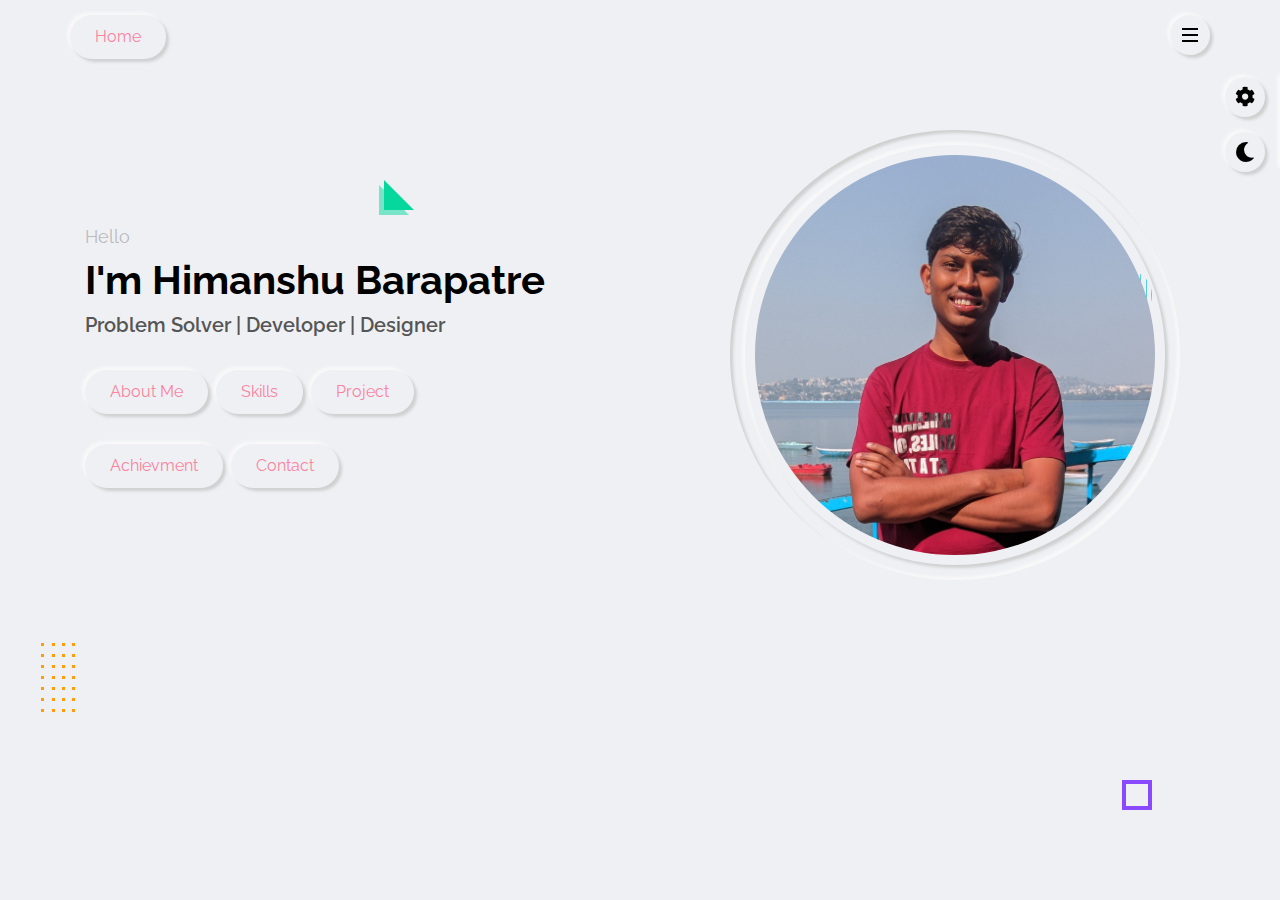
<file: Portfolio-Himanshu-main/index.html>
<!DOCTYPE html>
<html lang="en">

<meta http-equiv="content-type" content="text/html;charset=UTF-8" />
<head>
    <meta charset="utf-8">
    <title>Himanshu Barapatre Portfolio</title>
    <meta name="viewport" content="width=device-width,initial-scale=1.0">
    <meta name="description" content="I am Sanjay K V, Data Driven Problem solver and Head of Content at recodehive.com, currently pushing limits to make Data Science Tutorials accessible to everyone." />
    <meta name="keywords" content="Portfolio, Developer, Software Developer, learning, productivity" />

    <!-- SEO -->
    <meta property="og:locale" content="en_US" />
    <meta property="og:title" content="My Portfolio" />
    <meta property="og:description" content="I am Himanshu Barapatre, Data Driven Problem solver and Head of Content at recodehive.com, currently pushing limits to make Data Science Tutorials accessible to everyone." />
    <meta property="og:url" content="index.html" />
    <meta property="og:site_name" content="My Portfolio" />
    <meta property="og:image:width" content="1104" />
    <meta property="og:image:height" content="552" />
    <!-- <meta name="twitter:card" content="summary_large_image" />
    <meta name="twitter:creator" content="@sanjay_k_v" />
    <meta name="twitter:site" content="@sanjay_k_v" /> -->

    <link rel="shortcut icon" href="favicon_io/favicon.ico" type="image/x-icon">
    <!-- font awesome -->
    <link rel="stylesheet" type="text/css" href="assets/css/font-awesome.css">
    <!-- main css -->
    <link rel="stylesheet" type="text/css" href="assets/css/style.css">
    <!-- responsive css -->
    <link rel="stylesheet" type="text/css" href="assets/css/responsive.css">
    <!-- skin color -->
    <link rel="stylesheet" type="text/css" href="assets/css/skins/color-1.css">
    <!-- style switcher -->
    <link rel="stylesheet" type="text/css" href="assets/css/skins/color-1.css"
        class="alternate-style" title="color-1" disabled>
    <link rel="stylesheet" type="text/css" href="assets/css/skins/color-2.css"
        class="alternate-style" title="color-2" disabled>
    <link rel="stylesheet" type="text/css" href="assets/css/skins/color-3.css"
        class="alternate-style" title="color-3" disabled>
    <link rel="stylesheet" type="text/css" href="assets/css/skins/color-4.css"
        class="alternate-style" title="color-4" disabled>
    <link rel="stylesheet" type="text/css" href="assets/css/skins/color-5.css"
        class="alternate-style" title="color-5" disabled>

    <link rel="stylesheet" type="text/css" href="assets/css/style-switcher.css">
</head>

<body>

    <!-- preloader start -->
    <div class="preloader">
        <div class="box">
            <div></div>
            <div></div>
            <div></div>
        </div>
    </div>
    <!-- preloader end -->

    <!-- header start -->
    <div class="header">
        <div class="container">
            <div class="row justify-content-between">
                <a href="index.html" class="link-item btn-1 outer-shadow hover-in-shadow">Home</a> &nbsp; 
                <div  class="hamburger-btn outer-shadow hover-in-shadow">
                    <span></span>
                </div>
            </div>
        </div>
    </div>
    <!-- header end -->

    <!-- navigation menu start -->
    <nav class="nav-menu">
        <div class="close-nav-menu outer-shadow hover-in-shadow">&times;</div>
        <div class="nav-menu-inner">
            <ul>
                <li><a href="#home" class="link-item inner-shadow active">home</a></li>
                <li><a href="#about" class="link-item outer-shadow hover-in-shadow">about</a></li>
                <li><a href="#services" class="link-item outer-shadow hover-in-shadow">Skills</a></li>
                <li><a href="#portfolio" class="link-item outer-shadow hover-in-shadow">project</a></li>
                <!-- <li><a href="#testimonial" class="link-item outer-shadow hover-in-shadow">Achievment</a></li> -->
                <li><a href="#contact" class="link-item outer-shadow hover-in-shadow">contact</a></li>
            </ul>
        </div>
        <!-- copyright text -->
        <p class="copyright-text">&copy; 2024 Himanshu Barapatre </p>

    </nav>
    <div class="fade-out-effect"></div>
    <!-- navigation menu end -->

    <!-- home section start -->
    <section class="section home-section active" id="home">
        
        <!-- effect wrap start -->
        <div class="effect-wrap">
            <div class="effect effect-1"></div>
            <div class="effect effect-2">
                <div></div>
                <div></div>
                <div></div>
                <div></div>
                <div></div>
                <div></div>
                <div></div>
                <div></div>
                <div></div>
                <div></div>
                <div></div>
                <div></div>
                <div></div>
                <div></div>
                <div></div>
                <div></div>
                <div></div>
                <div></div>
                <div></div>
                <div></div>
                <div></div>
                <div></div>
                <div></div>
                <div></div>
                <div></div>
                <div></div>
                <div></div>
                <div></div>
            </div>
            <div class="effect effect-3"></div>
            <div class="effect effect-4"></div>
            <div class="effect effect-5">
                <div></div>
                <div></div>
                <div></div>
                <div></div>
                <div></div>
                <div></div>
                <div></div>
                <div></div>
                <div></div>
                <div></div>
            </div>
        </div>
        <!-- effect wrap end -->
        
        <div class="container">
            <div class="row full-screen align-items-center">
                <div class="home-text">
                    
                    <p>Hello</p>
                    <h2>I'm Himanshu Barapatre </h2>
                    <h1>Problem Solver | Developer | Designer</h1>
                    <a href="#about" class="link-item btn-1 outer-shadow hover-in-shadow">About Me</a>&nbsp;
                    <a href="#services" class="link-item btn-1 outer-shadow hover-in-shadow">Skills</a>&nbsp;
                    <a href="#portfolio" class="link-item btn-1 outer-shadow hover-in-shadow">Project</a><br>
                    <a href="#testimonial" class="link-item btn-1 outer-shadow hover-in-shadow">Achievment</a>&nbsp;
                    <a href="#contact" class="link-item btn-1 outer-shadow hover-in-shadow">Contact</a>&nbsp;
                     
                </div>
                
                <div class="home-img">
                    <div class="img-box inner-shadow">
                        <img src="assets/img/himansh.jpg" class="outer-shadow" alt="">
                    </div>
                </div>
            </div>
        </div>
        
    </section>
    <!-- home section end -->
    <!-- about section start -->
    <section class="about-section section" id="about">
        <div class="container">
            <div class="row">
                <div class="section-title">
                    <h2 data-heading="main info">About Me</h2>
                </div>
            </div>
            <div class="row">
                <div class="about-img">
                    <div class="img-box inner-shadow"><img src="assets/img/himansh.jpg" alt="Sanjay K V"
                            class="outer-shadow"></div>

                            
                    <!-- social links start -->
                    <div class="social-links">
                        <a href="https://www.linkedin.com/in/himanshu-bara/" target="_blank" class="outer-shadow hover-in-shadow"><i
                                class="fab fa-fw fa-linkedin-in"></i></a>
                        <a href="https://leetcode.com/u/himanshu_bara" target="_blank" class="outer-shadow hover-in-shadow"><i
                                    class="fab` fas fa-code"></i></a> 
                        <a href="https://github.com/himanshu-bara" target="_blank" class="outer-shadow hover-in-shadow"><i
                                class="fab fa-fw fa-github"></i></a>
                        <a href="https://in.pinterest.com/sanjay_k_v" target="_blank" class="outer-shadow hover-in-shadow"><i
                                class="fab fa-fw fa-pinterest"></i></a>

                    </div>
                    <!-- social links end -->
                </div>
                <div class="about-info">
                    
                    <p>I am <span>Himanshu Barapatre</span>,an undergraduate with a passion for Computer Programming and Information Technology. I am currently studying Bachelor in Information Technology at the LNCT Group of College Bhopal, India. </p>

<p> My skills cover many areas such as #dsa, #uiuxdesign, #webdevelopment and #softwaredevelopment. I am knowledgeable in C++, Java and JavaScript and I am good at using these languages ​​for frameworks like React, Node.js and Spring Boot. </p>

<p> I actively seek out work that suits my skills and supports my passion for innovation. If by any chance you resonate with my talent and desire, I am willing to participate and contribute to the ever-evolving technology landscape. </p>

                    <p><span>Email</span> : <a href="mailto:barapatrehimanshu3@gmail.com">barapatrehimanshu3@gmail.com</a></p>
                    <p><span>Work Experience</span> : Less than 1 Years</p>

                    <a href="himanshu_resume.pdf" class="btn-1 outer-shadow hover-in-shadow">Download CV</a>
                    <a href="#contact" class="link-item btn-1 outer-shadow hover-in-shadow">Hire Me</a>
                </div>
            </div>
            <!-- about tabsstart -->
            <div class="row">
                <div class="about-tabs">
                    <span class="tab-item outer-shadow active" data-target=".skills">skills</span>
                    <span class="tab-item" data-target=".experience">experience</span>
                    <span class="tab-item" data-target=".education">education</span>
                </div>
            </div>
            <!-- about tabs end -->

            <!-- skills start -->
            <div class="row">
                <div class="skills tab-content active"> 
                    <div class="category-divider">
                        <h1>Skills/Language</h1>
                        <hr>
                        <div class="about-tabs">
                            <span class="tab-item outer-shadow active" data-target="">C++</span>
                            <span class="tab-item outer-shadow active" data-target="">JAVA</span>
                            <span class="tab-item outer-shadow active" data-target="#">HTML & CSS</span>
                            <span class="tab-item outer-shadow active" data-target="">Javascript</span>
                            <span class="tab-item outer-shadow active" data-target="">React Js</span>
                            <span class="tab-item outer-shadow active" data-target="">MySQL</span>
                            <span class="tab-item outer-shadow active" data-target="">Git</span>
                           
                </div> 

                            <div class="category-divider">
                               <h1> <p style="text-align:left;">Technologies</h1></p>
                                <hr>
                           
                                <div class="about-tabs">
                                    <span class="tab-item outer-shadow active" data-target="">UI&UX</span>
                                    <span class="tab-item outer-shadow active" data-target="">Web Design</span>
                                    <span class="tab-item outer-shadow active" data-target="#"> Frontend web development</span>
                                </div> 

                                <div class="category-divider">
                                   <h1> <p style="text-align:left;">Frameworks/ Libraries</h1></p>
                                    <hr>
                               
                                    <div class="about-tabs">
                                        <span class="tab-item outer-shadow active" data-target="">Spring Boot</span>
                                        <span class="tab-item outer-shadow active" data-target="">FireBase</span>
                                    </div> 
                                </div>
                                    <div class="category-divider">
                                       <h1> <p style="text-align:left;">Tools/ Platforms</h1></p>
                                        <hr>
                                   
                                        <div class="about-tabs">
                                            <span class="tab-item outer-shadow active" data-target="">Adobe illustrator</span>
                                            <span class="tab-item outer-shadow active" data-target="#">Adobe Photoshop</span>
                                            <span class="tab-item outer-shadow active" data-target="#">Wordpress</span>
                                            <span class="tab-item outer-shadow active" data-target="">VS Code</span>
                                            <span class="tab-item outer-shadow active" data-target="#">Git</span>
                                </div></div></div></div></div></div></div></div>
                            </div>
            <!-- skills endd -->

            <!-- experience start -->
            <div class="row">
                <div class="experience tab-content">
                    <div class="row">
                                                <div class="timeline">
                            <div class="row">
                                <!-- timelime item start -->                                
                                <div class="timeline-item">
                                    <div class="timeline-item-inner outer-shadow">
                                        <i class="fas fa-briefcase icon"></i>
                                        <span>Jun 2023 - Aug 2023</span>
                                        <h3>Product Management & UI/UX Intern</h3>
                                        <h4>YAWN</h4>
                                        <span>Part-Time</span>
                                        <p>-Created user experience flows for 15+ features and interfaces for the "YAWN". </br>
                                            -Created 50+ promotional materials, resulting in a 15% increse</p>
                                    </div>
                                </div>
                                <div class="timeline-item">
                                    <div class="timeline-item-inner outer-shadow">
                                        <i class="fas fa-briefcase icon"></i>
                                        <span>June, 2018 -
                                            July, 2018</span>
                                        <h3>Full Stack Developer & SEO Consultant</h3>
                                        <h4>Righttway</h4>
                                        <span>Freelance</span>
                                        <p>-  Created Domain, Hosting, and Designed Company website</br>
                                            - Managed SEO, Google Analytics, helped to get 10k new Customers</br>
                                            - Created & Managed Google My Business for Righttway, Marketing Campaigns.</p>
                                    </div>
                                </div>
                                                                <!-- timelime item end -->
                            </div>
                        </div>
                                            </div>
                </div>
            </div>
            <!-- experience end -->

            <!-- education start -->
            <div class="row">
                <div class="education tab-content">
                    <div class="row">
                                                <div class="timeline">
                            <div class="row">
                                <!-- timelime item start -->
                                                                <div class="timeline-item">
                                    <div class="timeline-item-inner outer-shadow">
                                        <i class="fas fa-graduation-cap icon"></i>
                                        <span>Feb, 2021 -
                                            present</span>
                                        <h3>Masters in Data Science</h3>
                                        <h4>Macquarie University, Australia</h4>
                                        <p>Worked on Multiple projects on recommender system and Data Analysis</p>

<ol>
	<li>GitHub campus Ambassador</li>
	
</ol>
                                    </div>
                                </div>
                                                                <div class="timeline-item">
                                    <div class="timeline-item-inner outer-shadow">
                                        <i class="fas fa-graduation-cap icon"></i>
                                        <span>Jun, 2014 -
                                            May, 2018</span>
                                        <h3>BTECH - Computer Science</h3>
                                        <h4>SRM University</h4>
                                        <p>Got placed into LTI from SRM University</p>

<ol>
	<li>Top 3 in US consulate Hackathon</li>
	
</ol>
                                    </div>
                                </div>
                                     
                                                                <!-- timelime item end -->
                            </div>
                        </div>
                                            </div>
                </div>
            </div>
            <!-- education end -->

        </div>
    </section>
    <!-- about section send -->

    <!-- service section start -->
    <section class="service-section section" id="services">
        <div class="container">
            <div class="row">
                <div class="section-title">
                    <h2 data-heading="Services">What I do</h2>
                </div>
            </div>
            <div class="row">


 <!-- service item start -->
 <div class="service-item">
    <div class="service-item-inner outer-shadow">
        <div class="icon inner-shadow">
            <i class="fas fa-tasks"></i>
        </div>
        <h3>Data Analysis</h3>
        <p>Proper data Analysis as per the requirment from the raw data.</p>
    </div>
</div>
<!-- service item end -->


                   
              
                
                                <!-- service item start -->
                                <div class="service-item">
                                    <div class="service-item-inner outer-shadow">
                                        <div class="icon inner-shadow">
                                            <i class="fas fa-user-friends"></i>
                                        </div>
                                        <h3>Developer Relations</h3>
                                        <p>Part of communities like Google Crowdsource, GitHub campus Expert Programs.</p>
                                    </div>
                                </div>
                                <!-- service item end -->

 <!-- service item start -->
 <div class="service-item">
    <div class="service-item-inner outer-shadow">
        <div class="icon inner-shadow">
            <i class="fas fa-file-archive"></i>
        </div>
        <h3>Ebooks</h3>
        <p>A beginner guide to data science covers SQL, Python.</p>
    </div>
</div>
<!-- service item end -->

             <!-- service item start -->
             <div class="service-item">
                <div class="service-item-inner outer-shadow">
                    <div class="icon inner-shadow">
                        <i class="fas fa-file-code"></i>
                    </div>
                    <h3>Web Development</h3>
                    <p>End to End Web Developement with Hosting with custom Plugins on wordpres.</p>
                </div>
            </div>
            <!-- service item end -->

                         <!-- service item start -->
                         <div class="service-item">
                            <div class="service-item-inner outer-shadow">
                                <div class="icon inner-shadow">
                                    <i class="fas fa-pen"></i>
                                </div>
                                <h3>Content Writing</h3>
                                <p>Passionate in creating articles and technical documents in many forums.</p>
                            </div>
                        </div>
                        <!-- service item end -->

                         <!-- service item start -->
                         <div class="service-item">
                            <div class="service-item-inner outer-shadow">
                                <div class="icon inner-shadow">
                                    <i class="fas fa-calendar-week"></i>
                                </div>
                                <h3>LinkedIn Mastery</h3>
                                <p>A beginner to Expert guide on LinkedIn, generating Leads, profile optimization.</p>
                            </div>
                        </div>
                        <!-- service item end -->
            </div>
        </div>
    </section>
    <!-- service section end -->

    <!-- portfolio section start -->
    <section class="portfolio-section section" id="portfolio">
        <div class="container">
            <div class="row">
                <div class="section-title">
                    <h2 data-heading="portfolio">Latest Works</h3>
                </div>
            </div>
            <!-- portfolio filter start -->
            <div class="row">
                <div class="portfolio-filter">
                    <span class="filter-item outer-shadow active" data-target="all">all</span>
                    <span class="filter-item" data-target="web-application">Websites</span>                 
                    <span class="filter-item" data-target="mobile-app">Data Science</span>
                    <span class="filter-item" data-target="speaking">Open Source</span>
                    <span class="filter-item" data-target="e-commerce">Apps</span>
                    <span class="filter-item" data-target="speaking">Public Speaking</span>
                    
                </div>
            </div>
            <!-- portfolio filter end -->

            <!-- portfolio items start -->
            <div class="row portfolio-items">
                <!-- portfolio item start -->
                <div class="portfolio-item" data-category="web-application">
                    <div class="portfolio-item-inner outer-shadow">
                        <div class="portfolio-item-img">
                            <img src="assets/img/portfolio/thumb/project-1.png" alt="portfolio"
                                data-screenshots="assets/img/portfolio/large/project-1/1.png">
                            <span class="view-project">view project</span>
                        </div>
                        <p class="portfolio-item-title">Feed Buffer Website</p>

                        <!-- portfolio item details start -->
                        <div class="portfolio-item-details">
                            <div class="row">
                                <div class="description">
                                    <h3>Project Brief :</h3>
                                    <p>A Tech Focused content for the students to keep aware about what's happening in the tech industry. The website has been hosted on the blogger.com</p>
                                </div>
                                <div class="info">
                                    <h3>Project Info</h3>
                                    <ul>
                                        <li>Date <span>2021</span></li>
                                        
                                        <li>Tools <span>html, css, javascript, blogger</span></li>
                                        <li>Web <span><a href="#">www.feedbuffer.com</a></span></li>
                                    </ul>
                                </div>
                            </div>
                        </div>
                        <!-- portfolio item details end -->

                    </div>
                </div>
                <!-- portfolio item end -->

                <!-- portfolio item start -->
                <div class="portfolio-item" data-category="web-application">
                    <div class="portfolio-item-inner outer-shadow">
                        <div class="portfolio-item-img">
                            <img src="assets/img/portfolio/thumb/project-2.png" alt="portfolio"
                                data-screenshots="D:\Python Projects\Portfolio-sanjay\assets\img\portfolio\large\project-2/project-2.png">
                            <span class="view-project">view project</span>
                        </div>
                        <p class="portfolio-item-title">Righttway Website</p>

                        <!-- portfolio item details start -->
                        <div class="portfolio-item-details">
                            <div class="row">
                                <div class="description">
                                    <h3>Project Brief :</h3>
                                    <p>This project is made for Righttway Educational Institute, Created a complete online pressense via Google My Business and hadled SEO Consiltant Role
                                        for 4 Months.
                                    </p>
                                </div>
                                <div class="info">
                                    <h3>Project Info</h3>
                                    <ul>
                                        <li>Date <span>2018</span></li>
                                        <li>Client <span>Righttway</span></li>
                                        <li>Tools <span>html, css, javascript, wordpress</span></li>
                                        <li>Web <span><a href="http://righttway.in/">www.righttway.in</a></span></li>
                                    </ul>
                                </div>
                            </div>
                        </div>
                        <!-- portfolio item details end -->

                    </div>
                </div>
                <!-- portfolio item end -->

                <!-- portfolio item start -->
                <div class="portfolio-item" data-category="e-commerce">
                    <div class="portfolio-item-inner outer-shadow">
                        <div class="portfolio-item-img">
                            <img src="assets/img/portfolio/thumb/project-5.png" alt="portfolio"
                                data-screenshots="assets/img/portfolio/large/project-5/5.png">
                            <span class="view-project">view project</span>
                        </div>
                        <p class="portfolio-item-title">Applications- SRM Portal</p>

                        <!-- portfolio item details start -->
                        <div class="portfolio-item-details">
                            <div class="row">
                                <div class="description">
                                    <h3>Project Brief :</h3>
                                    <p>A Simple App created in 2014 to make the link availability easy for the student to access. 
                                    </p>
                                </div>
                                <div class="info">
                                    <h3>Project Info</h3>
                                    <ul>
                                        <li>Date <span>2021</span></li>
                                        <li>Organisation <span>Macquarie University</span></li>
                                        <li>Tools <span>Anaconda, Jupyter, GitHub, Pyhon, Numpy</span></li>
                                        <li>Web <span><a href="https://github.com/sanjay-kv/Stackoverflow-Analysis">Stackoverflow-Analysis</a></span></li>
                                    </ul>
                                </div>
                            </div>
                        </div>
                        <!-- portfolio item details end -->

                    </div>
                </div>
                <!-- portfolio item end -->

                <!-- portfolio item start -->
                <div class="portfolio-item" data-category="web-application">
                    <div class="portfolio-item-inner outer-shadow">
                        <div class="portfolio-item-img">
                            <img src="assets/img/portfolio/thumb/project-4.png" alt="portfolio"
                                data-screenshots="assets/img/portfolio/large/project-4/1.png">
                            <span class="view-project">view project</span>
                        </div>
                        <p class="portfolio-item-title">Recode Hive</p>

                        <!-- portfolio item details start -->
                        <div class="portfolio-item-details">
                            <div class="row">
                                <div class="description">
                                    <h3>Project Brief :</h3>
                                    <p>Recode Hive is small intiative by me to make Data science easy for everyone, I update the Data Science Tutorials and relevant skills realated
                                        content on Recodehive.com
                                    </p>
                                </div>
                                <div class="info">
                                    <h3>Project Info</h3>
                                    <ul>
                                        <li>Date <span>2019</span></li>
                                        
                                        <li>Tools <span>html, css, javascript</span></li>
                                        <li>Web <span><a href="https://recodehive.com/">www.recodehive.com</a></span></li>
                                    </ul>
                                </div>
                            </div>
                        </div>
                        <!-- portfolio item details end -->

                    </div>
                </div>
                <!-- portfolio item end -->

               

                

                <!-- portfolio item start Project-->
                <div class="portfolio-item" data-category="mobile-app">
                    <div class="portfolio-item-inner outer-shadow">
                        <div class="portfolio-item-img">
                            <img src="assets/img/portfolio/thumb/project-3.png" alt="portfolio"
                                data-screenshots="assets/img/portfolio/large/project-3/1.png">
                            <span class="view-project">view project</span>
                        </div>
                        <p class="portfolio-item-title">Stackoverflow Analysis</p>

                        <!-- portfolio item details start -->
                        <div class="portfolio-item-details">
                            <div class="row">
                                <div class="description">
                                    <h3>Project Brief :</h3>
                                    <p>A very Diverse dataset Analysis of Stack overflow survey of 3 years (2018, 2019, 2020). Cleaned the data and got key insights from the 
                                        visualisation</p>
                                </div>
                                <div class="info">
                                    <h3>Project Info</h3>
                                    <ul>
                                        <li>Date <span>2021</span></li>
                                        <li>Organisation <span>Macquarie University</span></li>
                                        <li>Tools <span>Anaconda, Jupyter, GitHub, Pyhon, Numpy</span></li>
                                        <li>Web <span><a href="https://github.com/sanjay-kv/Stackoverflow-Analysis">Stackoverflow-Analysis</a></span></li>
                                    </ul>
                                </div>
                            </div>
                        </div>
                        <!-- portfolio item details end -->

                    </div>
                </div>
                <!-- portfolio item end -->


                               

                            
                <!-- portfolio item start -->
                <div class="portfolio-item" data-category="web-application">
                    <div class="portfolio-item-inner outer-shadow">
                        <div class="portfolio-item-img">
                            <img src="assets/img/portfolio/thumb/project-8.png" alt="portfolio"
                                data-screenshots="assets/img/portfolio/large/project-8/project-8.png">
                            <span class="view-project">view project</span>
                        </div>
                        <p class="portfolio-item-title">Personal portfolio</p>

                        <!-- portfolio item details start -->
                        <div class="portfolio-item-details">
                            <div class="row">
                                <div class="description">
                                    <h3>Project Brief :</h3>
                                    <p>fully responsive Personal Portfolio Website Template which features Neomorphism Design.
                                        It will help you to presents yourself or your business resume more smartly and easily.</p>
                                </div>
                                <div class="info">
                                    <h3>Project Info</h3>
                                    <ul>
                                        <li>Date <span>2021 Sept</span></li>
                                        
                                        <li>Tools <span>html, css, javascript</span></li>
                                        <li>Web <span><a href="#">www.sanjaykv.com</a></span></li>
                                    </ul>
                                </div>
                            </div>
                        </div>
                        <!-- portfolio item details end -->

                    </div>
                </div>
                <!-- portfolio item end -->
                <!-- portfolio item start Speking Adapt 2021-->
                <div class="portfolio-item" data-category="speaking">
                    <div class="portfolio-item-inner outer-shadow">
                        <div class="portfolio-item-img">
                            <img src="assets/img/portfolio/thumb/project-7.png" alt="portfolio"
                                data-screenshots="assets/img/portfolio/large/project-7/7.png">
                            <span class="view-project">view project</span>
                        </div>
                        <p class="portfolio-item-title">Guest Speaker: Adapt2021</p>

                        <!-- portfolio item details start -->
                        <div class="portfolio-item-details">
                            <div class="row">
                                <div class="description">
                                    <h3>Project Brief :</h3>
                                    <p>A very Diverse dataset Analysis of Stack overflow survey of 3 years (2018, 2019, 2020). Cleaned the data and got key insights from the 
                                        visualisation</p>
                                </div>
                                <div class="info">
                                    <h3>Project Info</h3>
                                    <ul>
                                        <li>Date <span>2021</span></li>
                                        <li>Organisation <span>Macquarie University</span></li>
                                        <li>Tools <span>Anaconda, Jupyter, GitHub, Pyhon, Numpy</span></li>
                                        <li>Web <span><a href="https://github.com/sanjay-kv/Stackoverflow-Analysis">Stackoverflow-Analysis</a></span></li>
                                    </ul>
                                </div>
                            </div>
                        </div>
                        <!-- portfolio item details end -->

                    </div>
                </div>
                <!-- portfolio item end -->
            </div>
            <!-- portfolio item end -->
        </div>
        
    </section>
    <!-- portfolio section end -->

    <!-- testimonial section start -->
    <section class="testimonial-section section" id="testimonial">
        <div class="container">
            <div class="row">
                <div class="section-title">
                    <h2 data-heading="testimonials"><a href="https://learn.recodehive.com/datascience">BUY MY BOOK</a></h2>
                </div>
            </div>

            <div class="row">
                <div class="testi-box">
                    <div class="testi-slider outer-shadow">
                        <div class="testi-slider-container">
                            <!-- testi item start -->
                            <div class="testi-item active">
                                <i class="fas fa-quote-left left"></i>
                                <i class="fas fa-quote-right right"></i>
                                <p>
                                    I have read your book, it was fabulous. All the points are very crisp and easy to understand. 
                                    Interview tips added more value to your book.
                                </p>
                                <img src="assets/img/testimonial/test1.png" alt="testimonial">
                                <span>Aaravind Reddy</span>
                            </div>
                            <!-- testi item end -->
                            <!-- testi item start -->
                            <div class="testi-item">
                                <i class="fas fa-quote-left left"></i>
                                <i class="fas fa-quote-right right"></i>
                                <p>
                                    I browsed through the book this morning.  Great work.  Very well laid out.  Excellent cheat sheets.  
                                </p>
                                <img src="assets/img/testimonial/test2.png" alt="testimonial">
                                <span>David Young</span>
                            </div>
                            <!-- testi item end -->
                            <!-- testi item start -->
                            <div class="testi-item">
                                <i class="fas fa-quote-left left"></i>
                                <i class="fas fa-quote-right right"></i>
                                <p>
                                    Read the book. Great Work!! Its very helpful data science interview book for beginners
                                    Just one poiny In sql you have added some points Questions" 
                                </p>
                                <img src="assets/img/testimonial/test3.png" alt="testimonial">
                                <span>Sneha Khanna</span>
                            </div>
                            <!-- testi item end -->
                        </div>
                    </div>
                    <div class="testi-slider-nav">
                        <span class="prev outer-shadow hover-in-shadow"><i class="fa fa-angle-left"
                                aria-hidden="true"></i></span>
                        <span class="next outer-shadow hover-in-shadow"><i class="fa fa-angle-right"
                                aria-hidden="true"></i></span>
                    </div>
                </div>
            </div>
        </div>
        <script src="https://gumroad.com/js/gumroad-embed.js"></script>
        <div class="gumroad-product-embed"><a href="https://gumroad.com/l/BTzbn">Loading...</a></div>
    </section>
    <!-- testimonial section end -->
                            


    
    <!-- contact section start -->
    <section class="contact-section section" id="contact">
        <div class="container">
            <div class="row">
                <div class="section-title">
                    <h2 data-heading="contact">Get In Touch</h2>
                </div>
            </div>
            <div class="row">
                <!-- contact item start -->
                <div class="contact-item">
                    <div class="contact-item-inner outer-shadow">
                        <i class="fas fa-phone"></i>
                        <span>Talk to me/Mentoring</span>
                        <p>Book Appointment 👇</p>
                    </div>
                </div>
                <!-- contact item end -->
                <!-- contact item start -->
                <div class="contact-item">
                    <div class="contact-item-inner outer-shadow">
                        <i class="fas fa-envelope"></i>
                        <span>email</span>
                        <p>sanjay@recodehive.com</p>
                    </div>
                </div>
                <!-- contact item end -->
                <!-- contact item start -->
                <div class="contact-item">
                    <div class="contact-item-inner outer-shadow">
                        <i class="fas fa-map-marker-alt"></i>
                        <span>address</span>
                        <p>MQ, Sydney, Australia</p>
                    </div>  
                </div>
            </div>
            </div>
        </div>  
                 <script src="https://tidycal.com/js/embed.js"></script>
                <div id="tidycal-embed" data-path="sanjaykanakkot"></div>
                <!-- contact item end -->
            
            <!-- contact section end -->
        </section>
 
    

    <!-- portfolio popup start -->
    <div class="portfolio-popup">
        <div class="pp-details">
            <div class="pp-details-inner">
                <div class="pp-title">
                    <h2>Personal Portfolio</h2>
                    <p>Category - <span class="pp-project-category">Web Aplication</span></p>
                </div>
                <div class="pp-project-details">
                    <div class="row">
                        <div class="description">
                            <h3>Project Brief :</h3>
                            <p>Lorem ipsum dolor sit amet, consectetur adipisicing elit. Modi voluptatem assumenda
                                aliquid
                                accusantium exercitationem dolores tempore est ipsa perferendis explicabo!</p>
                        </div>
                        <div class="info">
                            <h3>Project Info</h3>
                            <ul>
                                <li>Date <span>2020</span></li>
                                <li>Client <span>xyz</span></li>
                                <li>Tools <span>html, css, javascript</span></li>
                                <li>Web <span><a href="#">www.domain.com</a></span></li>
                            </ul>
                        </div>
                    </div>
                </div>
            </div>
        </div>

        <div class="separator"></div>

        <div class="pp-main">
            <div class="pp-main-inner">
                <div class="pp-project-details-btn outer-shadow hover-in-shadow">
                    Project Details <i class="fas fa-plus" style="margin-left: 5px;"></i>
                </div>
                <div class="pp-close outer-shadow hover-in-shadow">&times;</div>
                <img src="assets/img/portfolio/large/project-1/1.png" alt=""
                    class="pp-img outer-shadow">
                <div class="pp-counter">1 of 6</div>
            </div>
            <!-- preloader -->
            <div class="pp-loader">
                <img src="assets/img/preloader.gif" alt="">
            </div>
            <!-- pp navigation -->
            <div class="pp-prev"><i class="fas fa-play"></i></div>
            <div class="pp-next"><i class="fas fa-play"></i></div>
        </div>
    </div>
    <!-- portfolio popup end -->

    <!-- style switcher start -->
    <div class="style-switcher outer-shadow">
        <div class="style-switcher-toggler s-icon outer-shadow hover-in-shadow">
            <i class="fas fa-cog fa-spin"></i>
        </div>
        <div class="day-night s-icon outer-shadow hover-in-shadow">
            <i class="fas "></i>
        </div>

        <h4>Themes Colors</h4>
        <div class="colors">
            <span class="color-1" onclick="setActiveStyle('color-1')"></span>
            <span class="color-2" onclick="setActiveStyle('color-2')"></span>
            <span class="color-3" onclick="setActiveStyle('color-3')"></span>
            <span class="color-4" onclick="setActiveStyle('color-4')"></span>
            <span class="color-5" onclick="setActiveStyle('color-5')"></span>
        </div>
    </div>
    <!-- style switcher end -->

    <!-- main js -->
    <script src="assets/js/main.js"></script>
    <!-- style switcher js -->
    <script src="assets/js/style-switcher.js"></script>
</body>


<!-- Mirrored from reskimulud.my.id/ by HTTrack Website Copier/3.x [XR&CO'2014], Sat, 14 Aug 2021 07:15:58 GMT -->
</html>
</file>
<file: Portfolio-Himanshu-main/assets/css/style.css>
/* =======
FONTS
 =======*/

@import url('https://fonts.googleapis.com/css2?family=Raleway:wght@400;500;600;700&amp;display=swap');

/* ======== 
GLOBAL STYLE
=========*/

/* define custom variables */
:root {
    --bg-black-900:     #000000;
    --bg-black-100:     #dddddd;
    --bg-black-50:      #eff0f4;
    --bg-opacity:       rgba(255, 255, 255, .5);
    --text-black-900:   #000000;
    --text-black-700:   #555555;
    --text-black-600:   #666666;
    --text-black-300:   #bbbbbb;
    --outer-shadow:     3px 3px 3px #d0d0d0, -3px -3px 3px #f8f8f8;
    --outer-shadow-0:   0 0 0 #d0d0d0, 0 0 0 #f8f8f8;
    --inner-shadow: inset 3px 3px 3px #d0d0d0, inset -3px -3px 3px #f8f8f8;
    --inner-shadow-0: inset 0 0 0 #d0d0d0, inset 0 0 0 #f8f8f8;
}

/* variables for dark mode */
body.dark {
    --bg-black-900:     #ffffff;
    --bg-black-100:     #353535;
    --bg-black-50:      #2b2c2f;
    --bg-opacity:       rgba(43, 44, 47, .5);
    --text-black-900:   #ffffff;
    --text-black-700:   #ffffff;
    --text-black-600:   #bbbbbb;
    --text-black-300:   #bbbbbb;
    --outer-shadow:     3px 3px 3px #222327, -3px -3px 3px #363636;
    --outer-shadow-0:   0 0 0 #222327, 0 0 0 #363636;
    --inner-shadow: inset 3px 3px 3px #222327, inset -3px -3px 3px #363636;
    --inner-shadow-0: inset 0 0 0 #222327, inset 0 0 0 #363636;
}

* {
    margin: 0;
    padding: 0;
    box-sizing: border-box;
    outline: none;
}

*:not(i) {
    font-family: 'Raleway', sans-serif;
    font-weight: 400;
}

body {
    font-size: 16px;
    line-height: 1.5;
    background-color: var(--bg-black-50);
    overflow-x: hidden;
}

body.stop-scrolling {
    overflow-y: hidden;
}

::before, ::after {
    box-sizing: border-box;
}

a {
    text-decoration: none;
    color: var(--skin-color);
}

ul {
    list-style: none;
    margin: 0;
    padding: 0;
}

img {
    vertical-align: middle;
    max-width: 100%;
}

.container {
    max-width: 1140px;
    margin: auto;
}

.row {
    display: flex;
    flex-wrap: wrap;
}

.justify-content-between {
    justify-content: space-between;
}

.outer-shadow {
    box-shadow: var(--outer-shadow);
}

.inner-shadow {
    box-shadow: var(--inner-shadow);
}

.hover-in-shadow {
    position: relative;
    z-index: 1;
}

.hover-in-shadow:hover {
    box-shadow: var(--outer-shadow-0);
}

.hover-in-shadow::after {
    content: "";
    position: absolute;
    left: 0;
    top: 0;
    width: 100%;
    height: 100%;
    transition: all .3s ease;
    z-index: -1;
}

.hover-in-shadow:hover::after {
    box-shadow: var(--inner-shadow);
}

.align-items-center {
    align-items: center;
}

.btn-1 {
    padding: 10px 25px;
    font-size: 16px;
    color: var(--skin-color);
    background-color: transparent;
    line-height: 1.5;
    cursor: pointer;
    border-radius: 30px;
    transition: all .3s ease;
    display: inline-block;
    border: none;
}

.btn-1:hover::after {
    border-radius: 30px;
}

.btn-1:active::after {
    box-shadow: none;
}

.effect-wrap .effect {
    position: absolute;
    z-index: -1;
}

.effect-1 {
    width: 30px;
    height: 30px;
    border: 4px solid #8a49ff;
    right: 10%;
    bottom: 10%;
    animation: spin 10s linear infinite;
}

.effect-2 {
    left: 3%;
    bottom: 20%;
    width: 40px;
    display: flex;
    flex-wrap: wrap;
    justify-content: space-between;
    animation: topBounc 3s ease-in-out infinite;
}

.effect-2 div {
    width: 3px;
    height: 3px;
    background-color: #ff9c07;
    margin: 0 3px 8px;
}

.effect-3 {
    width: 180px;
    height: 180px;
    border: 25px solid;
    border-radius: 50%;
    color: var(--skin-color);
    left: 50%;
    top: -120px;
    animation: leftBounc 3s ease-in-out infinite;
}

.effect-4 {
    border-top: 30px solid transparent;
    border-left: 30px solid #06d79c;
    left: 30%;
    top: 20%;
    animation: spin 15s linear infinite;
}

.effect-4::before {
    content: "";
    position: absolute;
    border-top: 30px solid transparent;
    border-left: 30px solid #06d79c;
    opacity: .5;
    left: -35px;
    top: -25px;
}

.effect-5 {
    width: 50px;
    height: 50px;
    right: 10%;
    top: 30%;
    display: flex;
    justify-content: space-between;
    border-radius: 50%;
    overflow: hidden;
    animation: spin 10s linear infinite;
}

.effect-5 div {
    width: 1px;
    background-color: #4dd0e1;
    height: 100%;
}

@keyframes spin {
    0% {
        transform: rotate(0deg);
    }
    100% {
        transform: rotate(360deg);
    }
}
@keyframes topBounc {
    0%, 100% {
        transform: translateY(0);
    }
    50% {
        transform: translateY(30px);
    }
}
@keyframes leftBounc {
    0%, 100% {
        transform: translateX(0);
    }
    50% {
        transform: translateX(-30px);
    }
}
@keyframes fadeInTop {
    0% {
        opacity: 0;
        transform: translateY(-25px);
    }
    100% {
        opacity: 1;
        transform: translateY(0);
    }
}
@keyframes fadeOut {
    0% {
        opacity: 1;
    }
    100% {
        opacity: 0;
    }
}

.section {
    min-height: 100vh;
}

.section.hide {
    display: none;
}

.section-title {
    padding: 0 15px;
    flex: 0 0 100%;
    max-width: 100%;
    text-align: center;
    margin-bottom: 60px;
}

.section-title h2 {
    display: inline-block;
    font-size: 30px;
    font-weight: 700;
    color: var(--text-black-900);
    text-transform: uppercase;
    margin: 0;
}

.section-title h2::before {
    content: attr(data-heading);
    display: block;
    font-size: 16px;
    font-weight: 600;
    color: var(--skin-color);
}

.data-not-yet {
    margin: 12px auto;
    color: var(--text-black-600);
}

/* ==============
PRELOADER
============= */

.preloader {
    position: fixed;
    left: 0;
    top: 0;
    height: 100%;
    width: 100%;
    z-index: 1500;
    background-color: var(--bg-black-50);
    display: flex;
    align-items: center;
    justify-content: center;
}

.preloader .box {
    width: 65px;
    display: flex;
    flex-wrap: wrap;
    justify-content: space-between;
}

.preloader.fade-out {
    opacity: 0;
    transition: all .6 ease;
}

.preloader .box div {
    height: 15px;
    width: 15px;
    background-color: var(--skin-color);
    border-radius: 50%;
    animation: loaderAni 1s ease infinite;
}

.preloader .box div:nth-child(2) {
    animation-delay: .1s;
}
.preloader .box div:nth-child(3) {
    animation-delay: .2s;
}

@keyframes loaderAni {
    0%, 100% {
        transform: translateY(0);
    } 50% {
        transform: translateY(-30px);

    }
}

/* =======
HEADER
=======*/

.header {
    padding: 15px;
    position: fixed;
    background-color: var(--bg-black-50);
    width: 100%;
    top: 0;
    left: 0;
    z-index: 99;
}

.header .logo a{
    display: inline-block;
    text-align: center;
    line-height: 36px;
    height: 50px;
    width: 50px;
    font-size: 24px;
    color: var(--skin-color);
    border-radius: 50%;
    border: 2px solid var(--skin-color);
    font-weight: 600;
    text-transform: uppercase;
}

.header .logo a img {
    position: relative;
    top: -0.5px;
}

.header .hamburger-btn {
    height: 40px;
    width: 40px;
    cursor: pointer;
    border-radius: 50%;
    display: flex;
    align-items: center;
    justify-content: center;
    transition: all .3s ease;
}

.header .hamburger-btn::after {
    border-radius: 50%;
}

.header .hamburger-btn:active::after {
    box-shadow: none;
}

.header .hamburger-btn span {
    display: block;
    height: 2px;
    width: 16px;
    background-color:var(--bg-black-900);
    position: relative;
}

.header .hamburger-btn span::before,
.header .hamburger-btn span::after {
    content: "";
    position: absolute;
    left: 0;
    width: 100%;
    height: 100%;
    background-color: var(--bg-black-900);
}

.header .hamburger-btn span::before {
    top: -6px;
}

.header .hamburger-btn span::after {
    top: 6px;
}


/* ====== 
NAVIGATION
=======*/

.nav-menu {
    position: fixed;
    background-color: var(--bg-black-50);
    padding: 0 15px;
    left: 0;
    top: 0;
    width: 100%;
    height: 100%;
    z-index: -1;
    visibility: hidden;
    overflow-y: auto
}

.fade-out-effect {
    position: fixed;
    left: 0;
    top: 0;
    width: 100%;
    height: 100%;
    background-color: var(--bg-black-50);
    z-index: -1;
    visibility: hidden;
}
.fade-out-effect.active {
    visibility: visible;
    z-index: 1000;
    transition: fadeOut .3s ease-out;
}

.nav-menu.open {
    visibility: visible;
    opacity: 1;
    z-index: 999;
    transition: all .3s ease-in;
}

.nav-menu .close-nav-menu {
    height: 40px;
    width: 40px;
    display: block;
    font-size: 35px;
    line-height: 35px;
    border-radius: 50%;
    position: absolute;
    right: 15px;
    top: 15px;
    cursor: pointer;
    text-align: center;
    color: var(--text-black-600);
    transition: all .3s ease;
}

.nav-menu .close-nav-menu::after {
    border-radius: 50%;
}

.nav-menu .close-nav-menu:active::after {
    box-shadow: none;
}

.nav-menu-inner {
    min-height: 100vh;
    display: flex;
    align-items: center;
    justify-content: center;
}

.nav-menu ul {
    padding: 15px;
}

.nav-menu ul li {
    display: block;
    margin-bottom: 20px;
    text-align: center;
}

.nav-menu ul li:last-child {
    margin-bottom: 0;
}

.nav-menu ul li a {
    display: inline-block;
    font-size: 28px;
    font-weight: 600;
    color: var(--text-black-700);
    padding: 5px 30px;
    text-transform: capitalize;
    border-radius: 30px;
    transition: all .3s ease;
}

.nav-menu ul li a:active::after {
    box-shadow: none;
}

.nav-menu ul li a.active {
    color: var(--skin-color);
}

.nav-menu ul li a::after {
    border-radius: 30px;
}

.nav-menu .copyright-text {
    position: absolute;
    left: -80px;
    top: 50%;
    transform: translateY(-50%) rotate(-90deg);
    font-size: 15px;
    color: var(--text-black-600);
}


/* =======
HOME SECTION
=======*/

.home-section {
    position: relative;
}

@media(min-width: 768px) {
    .home-section {
        padding-top: 80px;
    }
}

.home-section .full-screen {
    padding: 50px 0;

}

.home-section .home-text,
.home-secton .home-img {
    flex: 0 0 50%;
    max-width: 50%;
    padding: 0 15px;
}

.home-section .home-text p {
    color: var(--text-black-300);
    font-size: 18px;
    text-transform: capitalize;
    margin: 0;
}

.home-section .home-text h2 {
    font-size: 40px;
    font-weight: 700;
    color: var(--text-black-900);
    margin: 0;
}

.home-section .home-text h1 {
    font-size: 20px;
    font-weight: 600;
    color: var(--text-black-700);
    margin: 0;
    text-transform: capitalize;
}

.home-section .home-text .btn-1 {
    margin-top: 30px;
}

.home-section .home-img .img-box {
    max-width: 450px;
    display: block;
    margin: auto;
    margin-left: 10vh;
    border-radius: 50%;
    padding: 15px;
}

.home-section .home-img .img-box img {
    width: 100%;
    border-radius: 50%;
    border: 10px solid transparent;
}


/* =======
ABOUT SECTION 
=======*/

.about-section {
    padding: 80px 0 0;
}

.about-section .about-img {
    flex: 0 0 40%;
    max-width: 40%;
    padding: 0 15px;
}

.about-section .about-img .img-box {
    padding: 15px;
    border-radius: 5px;
}

.about-section .about-img .img-box img {
    width: 100%;
    border: 10px solid transparent;
    border-radius: 5px;
}

.about-section .about-img .social-links {
    margin-top: 20px;
    text-align: center;
}

.about-section .about-img .social-links a {
    display: inline-block;
    width: 40px;
    height: 40px;
    font-size: 20px;
    line-height: 40px;
    text-align: center;
    border-radius: 50%;
    color: var(--text-black-700);
    margin: 3px;
}

.about-section .about-img .social-links a:hover {
    color: var(--skin-color);
}

.about-section .about-img .social-links a:hover::after {
    border-radius: 50%;
}

.about-section .about-img .social-links a:active::after {
    box-shadow: none;
    color: var(--text-black-900);
}

.about-section .about-info {
    flex: 0 0 60%;
    max-width: 60%;
    padding: 0 15px;
}

.about-section .about-info p {
    font-size: 16px;
    line-height: 26px;
    margin-bottom: 16px;
    color: var(--text-black-600);
}

.about-section .about-info span {
    font-weight: 600;
}

.about-section .about-info .btn-1 {
    margin: 30px 20px 0 0;
}

.about-section .about-tabs {
    padding: 60px 15px 50px;
    flex: 0 0 100%;
    max-width: 100%;
    text-align: center;
}

.about-section .about-tabs .tab-item {
    display: inline-block;
    margin: 0 5px 10px;
    padding: 5px 10px;
    border-radius: 30px;
    cursor: pointer;
    transition: all .3s ease;
    font-size: 16px;
    color: var(--text-black-600);
    font-weight: 600;
    text-transform: capitalize;
}

.about-section .about-tabs .tab-item:hover:not(.active) {
    opacity: .6;
}
.about-section .about-tabs .tab-item.active {
    color: var(--skin-color);
}

.about-section .tab-content {
    flex: 0 0 100%;
    max-width: 100%;
    display: none;
}

.about-section .tab-content.active {
    display: block;
    animation: fadeInTop 1s ease;
}

.about-section .skills {
    padding: 0 0 40px;
}

.about-section .skills .skill-item {
    flex: 0 0 50%;
    max-width: 50%;
    padding: 0 15px;
}

.about-section .skills .skill-item p {
    font-size: 16px;
    color: var(--text-black-600);
    text-transform: capitalize;
    margin: 0 0 10px;
}

.about-section .skills .skill-item .progress {
    height: 20px;
    border-radius: 10px;
    margin-bottom: 20px;
    position: relative;
}

.about-section .skills .skill-item .progress-bar {
    background-color: var(--text-black-600);
    height: 6px;
    left: 7px;
    top: 7px;
    position: absolute;
    border-radius: 10px;
}

.about-section .skills .skill-item .progress-bar span {
    position: absolute;
    right: 0;
    top: 0;
    font-size: 14px;
    font-weight: 500;
    color: var(--text-black-600);
    margin-top: 10px;
}

.about-section .skills .row,
.about-section .skills .category-divider {
    margin-bottom: 40px;
}

.about-section .skills .category-divider h1,
.about-section .skills .category-divider hr {
    margin: 0 10px;
}

.about-section .skills .category-divider h1 {
    margin: 10px;
    color: var(--text-black-600);
}

.about-section .experience,
.about-section .education {
    padding-bottom: 80px;
}

.about-section .timeline {
    flex: 0 0 100%;
    max-width: 100%;
    position: relative;
}

.about-section .timeline::before {
    content: "";
    width: 1px;
    height: 100%;
    left: 50%;
    top: 0;
    background-color: var(--bg-black-100);
    position: absolute;
}

.about-section .timeline .timeline-item {
    flex: 0 0 100%;
    max-width: 100%;
    padding: 0 15px;
}

.about-section .timeline .timeline-item:nth-child(odd) {
    padding-left: calc(50% + 50px);
    text-align: left;
}
.about-section .timeline .timeline-item:nth-child(even) {
    padding-right: calc(50% + 50px);
    text-align: right;
}

.about-section .timeline .timeline-item-inner {
    padding: 30px;
    border-radius: 5px;
    position: relative;
}

.about-section .timeline .timeline-item-inner::before {
    content: "";
    position: absolute;
    width: 30px;
    height: 1px;
    background-color: var(--bg-black-100);
    top: 37px;
    z-index: -1;
}

.about-section .timeline .timeline-item:nth-child(odd) .timeline-item-inner::before {
    left: -30px;
}
.about-section .timeline .timeline-item:nth-child(even) .timeline-item-inner::before {
    right: -30px;
}

.about-section .timeline .timeline-item-inner .icon {
    width: 40px;
    height: 40px;
    background-color: var(--bg-black-50);
    text-align: center;
    line-height: 40px;
    position: absolute;
    top: 18px;
    border: 1px solid var(--bg-black-100);
    border-radius: 50%;
    font-size: 16px;
    color: var(--skin-color);
}

.about-section .timeline .timeline-item:nth-child(odd) .icon {
    left: -70px;
}
.about-section .timeline .timeline-item:nth-child(even) .icon {
    right: -70px;
}

.about-section .timeline .timeline-item-inner span {
    font-weight: 500;
    color: var(--skin-color);
    display: block;
    margin: 0 0 10px;
    text-transform: capitalize;
}

.about-section .timeline .timeline-item-inner h3 {
    font-size: 20px;
    color: var(--text-black-700);
    font-weight: 600;
    margin: 0 05px;
    text-transform: capitalize;
}

.about-section .timeline .timeline-item-inner h4 {
    font-size: 16px;
    color: var(--text-black-600);
    font-style: italic;
    margin: 0;
}

.about-section .timeline .timeline-item-inner p {
    font-size: 16px;
    color: var(--text-black-600);
    line-height: 26px;
    margin: 15px 0 0;
}

.about-section .timeline .timeline-item-inner ol,
.about-section .timeline .timeline-item-inner ul {
    font-size: 16px;
    color: var(--text-black-600);
    margin: 15px 0 0;
    text-align: left !important;
    padding: 0 15px;
}


/* ==========
SERVICE SECTION 
=============*/

.service-section {
    /* background-color: red; */
    padding: 80px 0 80px;
}

.service-section .service-item {
    flex: 0 0 33.33%;
    max-width: 33.33%;
    padding: 15px;
    display: flex;
    flex-wrap: wrap;
}

.service-section .service-item-inner {
    padding: 50px 15px;
    border-radius: 5px;
    text-align: center;
    width: 100%;
}

.service-section .service-item-inner .icon {
    height: 60px;
    width: 60px;
    text-align: center;
    border-radius: 50%;
    transition: all .3s ease;
    display: block;
    margin: 0 auto 30px;
    position: relative;
    color: var(--text-black-600);
}

.service-section .service-item-inner .icon::after {
    content: "";
    position: absolute;
    left: 0;
    top: 0;
    width: 100%;
    height: 100%;
    border-radius: 50%;
    transition: all .3s ease;
}

.service-section .service-item-inner:hover .icon {
    box-shadow: var(--inner-shadow-0);
}
.service-section .service-item-inner:hover .icon::after {
    box-shadow: var(--outer-shadow);
}

.service-section .service-item-inner .icon i {
    font-size: 25px;
    line-height: 60px;
    transition: all .3s ease;
}

.service-section .service-item-inner:hover .icon i {
    color: var(--skin-color);
}

.service-section .service-item-inner h3 {
    font-size: 20px;
    font-weight: 600;
    color: var(--text-black-700);
    margin: 0 0 10px;
    text-transform: capitalize;
}

.service-section .service-item-inner p {
    font-size: 16px;
    color: var(--text-black-600);
    line-height: 26px;
    margin: 0;
}


/* ==========
PORTFOLIO SECTION 
=============*/

.portfolio-section {
    padding: 80px 0 80px;
}

.portfolio-section .section-title {
    margin-bottom: 40px;
}

.portfolio-section .portfolio-filter {
    padding: 0 15px;
    flex: 0 0 100%;
    max-width: 100%;
    text-align: center;
    margin-bottom: 20px;
}

.portfolio-section .filter-item {
    display: inline-block;
    margin: 0 5px 10px; 
    padding: 5px 10px;
    border-radius: 30px;
    cursor: pointer;
    font-weight: 500;
    color: var(--text-black-600);
    text-transform: capitalize;
    font-size: 16px;
    transition: all .3s ease;
}

.portfolio-section .filter-item:hover:not(.active) {
    opacity: .6;
}

.portfolio-section .filter-item.active {
    color: var(--skin-color);
}

.portfolio-section .portfolio-item {
    flex: 0 0 33.33%;
    max-width: 33.33%;
    padding: 15px;
    display: flex;
    flex-wrap: wrap;
    animation: fadeInTop 1s ease;
}

.portfolio-section .portfolio-item.show {
    display: block;
    animation: fadeInTop 1s ease;
}

.portfolio-section .portfolio-item.hide {
    display: none;
}

.portfolio-section .portfolio-item-inner {
    padding: 15px;
    border-radius: 5px;
    cursor: pointer;
    width: 100%;
}

.portfolio-section .portfolio-item-img img {
    border-radius: 5px;
    width: 100%;
    opacity: .8;
    transition: all .3s ease;
}

.portfolio-section .portfolio-item-inner:hover img {
    opacity: 1;
    transform: translateY(-25px);
}

.portfolio-section .portfolio-item-img {
    position: relative;
}

.portfolio-section .portfolio-item-inner:hover .view-project {
    transform: translateY(0);
    z-index: 0;
    opacity: 1;
}

.portfolio-section .portfolio-item-img .view-project {
    text-transform: capitalize;
    font-size: 14px;
    font-weight: 500;
    color: var(--skin-color);
    transition: all .3s ease;
    position: absolute;
    left: 5px;
    bottom: -4px;
    transform: translateY(-5px);
    z-index: -1;
    opacity: 0;
}

.portfolio-section .portfolio-item-details {
    display: none;
}

.portfolio-section .portfolio-item-inner p {
    font-size: 16px;
    margin: 10px 0 0;
    color: var(--text-black-600);
    text-transform: capitalize;
}

/* ===========
PORTFOLIO POPUP 
============ */

.portfolio-popup {
    background-color: var(--bg-black-50);
    position: fixed;
    left: 0;
    top: 0;
    width: 100%;
    height: 100%;
    z-index: 1000;
    overflow-y: scroll;
    opacity: 0;
    visibility: hidden;
    transition: all .5s ease;
}

.portfolio-popup.open {
    visibility: visible;
    opacity: 1;
}

.portfolio-popup .pp-loader {
    position: fixed;
    left: 0;
    top: 0;
    height: 100%;
    width: 100%;
    z-index: 1005;
    background-color: var(--bg-black-50);
    opacity: .8;
    display: flex;
    align-items: center;
    justify-content: center;
    visibility: hidden;
    opacity: 0;
}

.portfolio-popup .pp-loader.active {
    visibility: visible;
    opacity: 1;
}

.portfolio-popup .pp-loader img {
    width: 100px;
    height: 100px;
}

.portfolio-popup .pp-details {
    max-width: 1350px;
    width: calc(85% + 30px);
    margin: auto;
    max-height: 0;
    overflow: hidden;
    opacity: 0;
    transition: all .5s ease;
}

.portfolio-popup .pp-details.active {
    opacity: 1;
}

.portfolio-popup .pp-details-inner {
    padding: 30px 0;
}

.portfolio-popup .pp-title {
    padding: 0 15px;
}

.portfolio-popup .pp-title h2 {
    font-size: 28px;
    color: var(--text-black-900);
    font-weight: 600;
    text-transform: capitalize;
    margin: 0 0 5px;
}

.portfolio-popup .pp-title p {
    font-size: 14px;
    font-weight: 600;
    color: var(--text-black-600);
    margin: 0 0 15px;
    border-bottom: 1px solid var(--bg-black-100);
    padding-bottom: 10px;
}

.portfolio-popup .pp-title p span {
    font-weight: 400;
    text-transform: capitalize;
}

.portfolio-popup .pp-project-details h3 {
    font-size: 20px;
    font-weight: 600px;
    color: var(--text-black-700);
    margin: 0 0 15px;
    text-transform: capitalize;
}

.portfolio-popup .description {
    flex-wrap: 0 0 65%;
    max-width: 65%;
    padding: 0 15px;
}

.portfolio-popup .description p {
    font-size: 16px;
    color: var(--text-black-600);
    line-height: 26px;
    margin: 0;
}

.portfolio-popup .info {
    flex-wrap: 0 0 35%;
    max-width: 35%;
    padding: 0 15px;
}

.portfolio-popup .info ul li {
    display: block;
    margin-bottom: 10px;
    font-size: 16px;
    font-weight: 600;
    color: var(--text-black-600);
}

.portfolio-popup .info ul li span {
    font-weight: 400;
}

.portfolio-popup .info ul li:last-child {
    margin-bottom: 0;
}

.portfolio-popup .separator {
    height: 1px;
    width: 100%;
    display: block;
    background-color: var(--bg-black-100);
}

.portfolio-popup .pp-img {
    max-width: 100%;
    width: auto;
    height: auto;
    padding: 10px;
    border-radius: 5px;
}

.portfolio-popup .pp-main {
    min-height: 100vh;
    max-width: 1350px;
    width: 85%;
    margin: auto;
    display: flex;
    align-items: center;
    justify-content: center;
}

.portfolio-popup .pp-main-inner {
    padding: 70px 0 50px;
    position: relative;
}

.portfolio-popup .pp-project-details-btn {
    position: absolute;
    left: 0;
    top: 15px;
    height: 40px;
    line-height: 40px;
    border-radius: 30px;
    font-size: 16px;
    font-weight: 500;
    color: var(--skin-color);
    cursor: pointer;
    padding: 0 15px;
    transition: all .3s ease;
}

.portfolio-popup .pp-project-details-btn::after {
    border-radius: 30px;
}

.portfolio-popup .pp-project-details-btn:active::after {
    box-shadow: none;
}
 
.portfolio-popup .pp-close {
    position: absolute;
    right: 0;
    height: 40px;
    width: 40px;
    top: 15px;
    border-radius: 50%;
    text-align: center;
    font-size: 35px;
    line-height: 35px;
    color: var(--text-black-600);
    cursor: pointer;
    transition: all .3s ease;
}

.portfolio-popup .pp-close::after {
    border-radius: 50%;
}

.portfolio-popup .pp-close:active::after {
    box-shadow: none;
}

.portfolio-popup .pp-counter {
    position: absolute;
    right: 0;
    bottom: 5px;
    height: 40px;
    line-height: 40px;
    font-size: 16px;
    color: var(--text-black-600);
}

.portfolio-popup .pp-prev,
.portfolio-popup .pp-next {
    position: fixed;
    top: 50%;
    height: 40px;
    width: 40px;
    font-size: 20px;
    text-align: center;
    cursor: pointer;
    opacity: .5;
    transition: all .3s ease;
    z-index: 1010;
}

.portfolio-popup .pp-prev:hover,
.portfolio-popup .pp-next:hover {
    opacity: 1;
}

.portfolio-popup .pp-prev i,
.portfolio-popup .pp-next i {
    line-height: 40px;
}

.portfolio-popup .pp-prev {
    left: 15px;
    transform: rotate(180deg);
}
.portfolio-popup .pp-next {
    right: 15px;
}


/* ==============
TESTIMONIAL SECTIOON
============= */

.testimonial-section {
    padding: 80px 0 80px;
}

.testimonial-section .testi-box {
    width: 100%;
    max-width: 600px;
    margin: auto;
    padding: 0 15px;
}

.testimonial-section .testi-slider {
    border-radius: 10px;
    overflow: hidden;
}

.testimonial-section .testi-slider-container {
    display: flex;
    transition: margin 1s ease;
    align-items: center;
}

.testimonial-section .testi-item {
    padding: 30px;
    text-align: center;
    position: relative;
}

.testimonial-section .testi-item i {
    position: absolute;
    font-size: 30px;
    color: var(--text-black-300);
}

.testimonial-section .testi-item i.left {
    top: 5px;
    left: 8px;
    z-index: -1;
}
.testimonial-section .testi-item i.right {
    bottom: 5px;
    right: 8px;
    z-index: -1;
}

.testimonial-section .testi-item p {
    font-size: 16px;
    line-height: 26px;
    color: var(--text-black-600);
    margin: 0 0 30px;
}

.testimonial-section .testi-item img {
    max-width: 70px;
    display: inline-block;
    width: 100%;
}

.testimonial-section .testi-item span {
    display: block;
    margin: 10px 0 0;
    font-weight: 600;
    font-size: 16px;
    color: var(--text-black-700);
    text-transform: capitalize;
}

.testimonial-section .testi-slider-nav {
    margin-top: 30px;
    text-align: center;
}

.testimonial-section .testi-slider-nav span {
    display: inline-block;
    height: 40px;
    width: 40px;
    color: var(--skin-color);
    font-size: 20px;
    border-radius: 50%;
    cursor: pointer;
    transition: all .3s ease;
    margin: 0 4px;
}

.testimonial-section .testi-slider-nav span i {
    line-height: 40px;
}

.testimonial-section .testi-slider-nav span:active::after {
    box-shadow: none;
}

.testimonial-section .testi-slider-nav span::after {
    border-radius: 50%;
}


/* =============
CONTACT SECTION
============ */

.contact-section {
    padding: 80px 0 80px;
}

.contact-section .contact-item {
    flex: 0 0 33.33%;
    max-width: 33.33%;
    padding: 15px;
    display: flex;
}

.contact-section .contact-item-inner {
    padding: 30px 15px;
    text-align: center;
    border-radius: 5px;
    width: 100%;
}

.contact-section .contact-item-inner i {
    font-size: 25px;
    color: var(--skin-color);
}

.contact-section .contact-item-inner span {
    display: block;
    font-size: 16px;
    font-weight: 600;
    color: var(--text-black-700);
    margin: 15px 0 10px;
    text-transform: capitalize;
}

.contact-section .contact-item-inner p {
    font-size: 16px;
    line-height: 26px;
    color: var(--text-black-600);
    margin: 0;
    word-break: break-word;
}

.contact-section .contact-form {
    flex: 0 0 100%;
    width: 100%;
    margin-top: 50px;
}

.contact-section .w-50 {
    padding: 0 15px;
    flex: 0 0 50%;
    max-width: 50%;
}

.contact-section .input-group {
    margin: 0 0 25px;
    transition: all .3s ease;
    border-radius: 30px;
}

.contact-section .input-group::after {
    border-radius: 30px;
    cursor: text;
}

.contact-section .input-group .input-control {
    height: 45px;
    display: block;
    width: 100%;
    border-radius: 30px;
    border: none;
    padding: 0 15px;
    background-color: transparent;
    font-size: 16px;
    color: var(--text-black-700);
}

.contact-section .input-group textarea.input-control {
    padding: 15px 15px;
    height: 184px;
    resize: none;
}

.contact-section .submit-btn {
    flex: 0 0 100%;
    max-width: 100%;
    text-align: right;
    padding: 0 15px;
}
</file>
<file: Portfolio-Himanshu-main/assets/css/responsive.css>
@media(max-width: 991px) {
    .portfolio-section .portfolio-item,
    .service-section .service-item {
        flex: 0 0 50%;
        max-width: 50%;
    }
}

@media(max-width: 767px) {
    .contact-section .w-50,
    .contact-section .contact-item,
    .portfolio-popup .info,
    .portfolio-popup .description,
    .portfolio-section .portfolio-item,
    .service-section .service-item,
    .about-section .skills .skill-item,
    .about-section .about-info,
    .about-section .about-img,
    .home-section .home-text,
    .home-section .home-img {
        flex: 0 0 100%;
        max-width: 100%;
    }

    .home-section .home-img .img-box {
        margin: auto !important;
        margin-bottom: 40px;
        max-width: 350px;
    }

    .home-section .home-text {
        order: 2;
        text-align: center;
    }

    .home-section .full-screen {
        padding: 100px 0;
    }

    .effect-3 {
        margin-left: -60px;
    }
    .effect-4 {
        left: 15%;
    }
    .effect-5 {
        right: 4%;
    }

    .about-section .about-img {
        /* padding-bottom: 30px; */
        padding: 0 40px 30px 40px;
    }

    .about-section .timeline .timeline-item:nth-child(even) {
        padding-right: 15px;
        text-align: left;
        padding-left: 75px;
    }

    .about-section .timeline .timeline-item:nth-child(odd) {
        padding-left: 75px;
    }
    
    .about-section .timeline::before {
        left: 35px;
    }

    .about-section .timeline .timeline-item:nth-child(even) .icon {
        right: auto;
        left: -60px;
    }
    .about-section .timeline .timeline-item:nth-child(odd) .icon {
        right: auto;
        left: -60px;
    }
    
    .about-section .timeline .timeline-item {
        margin-bottom: 40px;
    }
    
    .about-section .timeline .timeline-item:last-child {
        margin-bottom: 0;
    }
    
    .about-section .timeline .timeline-item:nth-child(even) .timeline-item-inner::before {
        left: -30px;
        right: auto;
    }

}

@media(max-width: 574px) {
    .home-section .home-img .img-box {
        max-width: 260px;
    }

    .home-section .home-text h2 {
        font-size: 40px;
    }
}
</file>
<file: Portfolio-Himanshu-main/assets/css/skins/color-1.css>
:root{
	--skin-color:#fb839e;
}
</file>
<file: Portfolio-Himanshu-main/assets/css/skins/color-2.css>
:root{
	--skin-color:#ec9412;
}
</file>
<file: Portfolio-Himanshu-main/assets/css/skins/color-3.css>
:root{
	--skin-color:#1fc586;
}
</file>
<file: Portfolio-Himanshu-main/assets/css/skins/color-4.css>
:root{
	--skin-color:#2eb1ed;
}
</file>
<file: Portfolio-Himanshu-main/assets/css/skins/color-5.css>
:root{
	--skin-color:#cc3a3b;
}
</file>
<file: Portfolio-Himanshu-main/assets/css/style-switcher.css>
.style-switcher {
    position: fixed;
    right: 0;
    top: 77px;
    padding: 15px;
    width: 200px;
    z-index: 101;
    border-radius: 5px;
    transition: all .3s ease;
    transform: translateX(100%);
}

.style-switcher.open {
    transform: translateX(-15px);
}

.style-switcher .s-icon {
    position: absolute;
    height: 40px;
    width: 40px;
    text-align: center;
    font-size: 20px;
    color: var(--text-black-900);
    right: 100%;
    margin-right: 15px;
    cursor: pointer;
    transition: all .3s ease;
    border-radius: 50%;
}

.style-switcher .s-icon i {
    line-height: 40px;
}

.style-switcher .s-icon::after {
    border-radius: 50%;
}

.style-switcher .style-switcher-toggler {
    top: 0;
}

.style-switcher .day-night {
    top: 55px;
}

.style-switcher h4 {
    margin: 0 0 10px;
    color: var(--text-black-700);
    font-size: 16px;
    font-weight: 600;
    text-transform: capitalize;
}

.style-switcher .colors {
    display: flex;
    flex-wrap: wrap;
    justify-content: space-between;
}

.style-switcher .colors span {
    display: inline-block;
    height: 30px;
    width: 30px;
    border-radius: 50%;
    cursor: pointer;
}

.style-switcher .color-1 {
    background-color: #fb839e;
}
.style-switcher .color-2 {
    background-color: #ec9412;
}
.style-switcher .color-3 {
    background-color: #1fc586;
}
.style-switcher .color-4 {
    background-color: #2eb1ed;
}
.style-switcher .color-5 {
    background-color: #cc3a3b;
}
</file>
